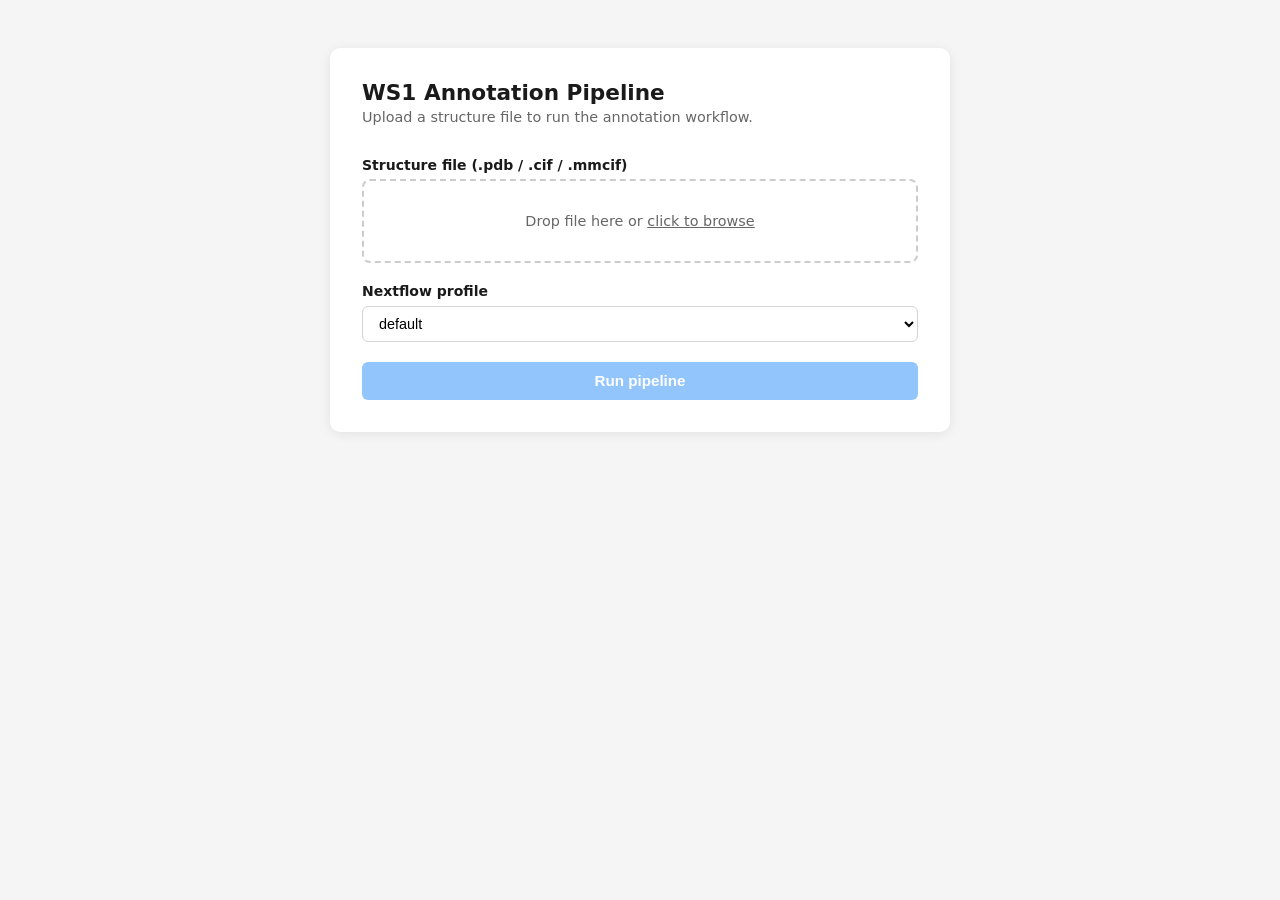
<file: workstreams/ws1-annotation-validation/ui/index.html>
<!DOCTYPE html>
<html lang="en">
<head>
  <meta charset="UTF-8" />
  <meta name="viewport" content="width=device-width, initial-scale=1.0" />
  <title>WS1 — Annotation Pipeline</title>
  <style>
    *, *::before, *::after { box-sizing: border-box; margin: 0; padding: 0; }

    body {
      font-family: system-ui, sans-serif;
      background: #f5f5f5;
      color: #1a1a1a;
      min-height: 100vh;
      display: flex;
      align-items: flex-start;
      justify-content: center;
      padding: 3rem 1rem;
    }

    .card {
      background: #fff;
      border-radius: 10px;
      box-shadow: 0 2px 12px rgba(0,0,0,.08);
      padding: 2rem;
      width: 100%;
      max-width: 620px;
    }

    h1 { font-size: 1.35rem; margin-bottom: 0.25rem; }
    .subtitle { color: #666; font-size: 0.9rem; margin-bottom: 2rem; }

    label { display: block; font-size: 0.875rem; font-weight: 600; margin-bottom: 0.4rem; }

    .field { margin-bottom: 1.25rem; }

    .drop-zone {
      border: 2px dashed #ccc;
      border-radius: 8px;
      padding: 2rem;
      text-align: center;
      cursor: pointer;
      transition: border-color .15s, background .15s;
      color: #666;
      font-size: 0.9rem;
    }
    .drop-zone:hover, .drop-zone.over { border-color: #3b82f6; background: #eff6ff; }
    .drop-zone.has-file { border-color: #22c55e; background: #f0fdf4; color: #15803d; }
    .drop-zone input[type=file] { display: none; }

    select {
      width: 100%;
      padding: 0.5rem 0.75rem;
      border: 1px solid #d1d5db;
      border-radius: 6px;
      font-size: 0.9rem;
      background: #fff;
    }

    button {
      width: 100%;
      padding: 0.65rem;
      background: #3b82f6;
      color: #fff;
      border: none;
      border-radius: 6px;
      font-size: 0.95rem;
      font-weight: 600;
      cursor: pointer;
      transition: background .15s;
    }
    button:hover:not(:disabled) { background: #2563eb; }
    button:disabled { background: #93c5fd; cursor: not-allowed; }

    /* progress */
    .section-title {
      font-size: 0.8rem;
      font-weight: 700;
      text-transform: uppercase;
      letter-spacing: .05em;
      color: #888;
      margin-bottom: 0.6rem;
      margin-top: 1.5rem;
    }

    .status-badge {
      display: inline-block;
      padding: 0.15rem 0.6rem;
      border-radius: 999px;
      font-size: 0.78rem;
      font-weight: 700;
      text-transform: uppercase;
      letter-spacing: .04em;
    }
    .badge-running  { background: #dbeafe; color: #1d4ed8; }
    .badge-completed { background: #dcfce7; color: #166534; }
    .badge-failed   { background: #fee2e2; color: #991b1b; }
    .badge-cancelled { background: #f3f4f6; color: #374151; }

    .progress-bar-wrap {
      height: 6px;
      background: #e5e7eb;
      border-radius: 3px;
      margin: 0.6rem 0;
      overflow: hidden;
    }
    .progress-bar {
      height: 100%;
      background: #3b82f6;
      border-radius: 3px;
      transition: width .3s;
    }
    .progress-counts { font-size: 0.82rem; color: #555; }

    /* log */
    .log {
      background: #1e1e2e;
      color: #cdd6f4;
      border-radius: 6px;
      padding: 0.75rem 1rem;
      font-family: monospace;
      font-size: 0.8rem;
      max-height: 220px;
      overflow-y: auto;
      margin-top: 0.5rem;
    }
    .log-line { white-space: pre-wrap; word-break: break-all; line-height: 1.5; }
    .log-line.err { color: #f38ba8; }

    /* results */
    .results-list { list-style: none; margin-top: 0.5rem; }
    .results-list li {
      display: flex;
      align-items: center;
      gap: 0.5rem;
      padding: 0.4rem 0;
      border-bottom: 1px solid #f3f4f6;
      font-size: 0.875rem;
    }
    .results-list li:last-child { border-bottom: none; }
    .results-list a {
      color: #3b82f6;
      text-decoration: none;
      word-break: break-all;
    }
    .results-list a:hover { text-decoration: underline; }

    .hidden { display: none; }
    .error-msg { color: #dc2626; font-size: 0.875rem; margin-top: 0.5rem; }
  </style>
</head>
<body>
<div class="card">
  <h1>WS1 Annotation Pipeline</h1>
  <p class="subtitle">Upload a structure file to run the annotation workflow.</p>

  <!-- Upload form -->
  <div id="form-section">
    <div class="field">
      <label>Structure file (.pdb / .cif / .mmcif)</label>
      <div class="drop-zone" id="drop-zone">
        <input type="file" id="file-input" accept=".pdb,.cif,.mmcif" />
        <span id="drop-label">Drop file here or <u>click to browse</u></span>
      </div>
    </div>

    <div class="field">
      <label for="profile-select">Nextflow profile</label>
      <select id="profile-select">
        <option value="">default</option>
      </select>
    </div>

    <button id="run-btn" disabled>Run pipeline</button>
    <p class="error-msg hidden" id="form-error"></p>
  </div>

  <!-- Run progress -->
  <div id="progress-section" class="hidden">
    <div class="section-title">Run status</div>
    <div>
      <span id="status-badge" class="status-badge badge-running">running</span>
      <span id="run-id-label" style="font-size:.8rem;color:#888;margin-left:.5rem;"></span>
    </div>
    <div class="progress-bar-wrap">
      <div class="progress-bar" id="progress-bar" style="width:0%"></div>
    </div>
    <div class="progress-counts" id="progress-counts">Waiting for tasks…</div>

    <div class="section-title">Live log</div>
    <div class="log" id="log"></div>

    <div id="results-section" class="hidden">
      <div class="section-title">Results</div>
      <ul class="results-list" id="results-list"></ul>
    </div>
  </div>
</div>

<script>
  const API = 'http://127.0.0.1:8000';

  // ── DOM refs ──
  const dropZone      = document.getElementById('drop-zone');
  const fileInput     = document.getElementById('file-input');
  const dropLabel     = document.getElementById('drop-label');
  const profileSelect = document.getElementById('profile-select');
  const runBtn        = document.getElementById('run-btn');
  const formError     = document.getElementById('form-error');
  const formSection   = document.getElementById('form-section');
  const progressSec   = document.getElementById('progress-section');
  const statusBadge   = document.getElementById('status-badge');
  const runIdLabel    = document.getElementById('run-id-label');
  const progressBar   = document.getElementById('progress-bar');
  const progressCounts= document.getElementById('progress-counts');
  const logEl         = document.getElementById('log');
  const resultsSec    = document.getElementById('results-section');
  const resultsList   = document.getElementById('results-list');

  let selectedFile = null;

  // ── Load profiles ──
  async function loadProfiles() {
    try {
      const res = await fetch(`${API}/profiles`);
      if (!res.ok) return;
      const { profiles } = await res.json();
      profileSelect.innerHTML = '<option value="">default</option>';
      profiles.forEach(p => {
        const opt = document.createElement('option');
        opt.value = opt.textContent = p;
        profileSelect.appendChild(opt);
      });
    } catch { /* server not up yet — keep defaults */ }
  }
  loadProfiles();

  // ── File selection ──
  dropZone.addEventListener('click', () => fileInput.click());
  fileInput.addEventListener('change', () => setFile(fileInput.files[0]));

  dropZone.addEventListener('dragover', e => { e.preventDefault(); dropZone.classList.add('over'); });
  dropZone.addEventListener('dragleave', () => dropZone.classList.remove('over'));
  dropZone.addEventListener('drop', e => {
    e.preventDefault();
    dropZone.classList.remove('over');
    setFile(e.dataTransfer.files[0]);
  });

  function setFile(file) {
    if (!file) return;
    selectedFile = file;
    dropZone.classList.add('has-file');
    dropLabel.textContent = `✓ ${file.name}`;
    runBtn.disabled = false;
    hideError();
  }

  // ── Run ──
  runBtn.addEventListener('click', async () => {
    if (!selectedFile) return;
    runBtn.disabled = true;
    hideError();

    try {
      // 1. Upload
      addLog('Uploading file…');
      const fd = new FormData();
      fd.append('file', selectedFile);
      const upRes = await fetch(`${API}/uploads`, { method: 'POST', body: fd });
      if (!upRes.ok) throw new Error(`Upload failed: ${(await upRes.json()).detail}`);
      const { upload_id } = await upRes.json();
      addLog(`Upload OK — id ${upload_id}`);

      // 2. Launch run
      addLog('Launching pipeline run…');
      const runRes = await fetch(`${API}/runs`, {
        method: 'POST',
        headers: { 'Content-Type': 'application/json' },
        body: JSON.stringify({ input: upload_id, profile: profileSelect.value || null }),
      });
      if (!runRes.ok) throw new Error(`Launch failed: ${(await runRes.json()).detail}`);
      const run = await runRes.json();
      addLog(`Run started — id ${run.id}`);

      // 3. Show progress panel
      formSection.classList.add('hidden');
      progressSec.classList.remove('hidden');
      runIdLabel.textContent = run.id;
      setStatus(run.status);

      // 4. Stream events
      streamEvents(run.id);

    } catch (err) {
      showError(err.message);
      runBtn.disabled = false;
    }
  });

  // ── SSE stream ──
  function streamEvents(runId) {
    const es = new EventSource(`${API}/runs/${runId}/events`);

    es.onmessage = e => {
      let ev;
      try { ev = JSON.parse(e.data); } catch { return; }

      if (ev.event === 'task') {
        const t = ev.task || {};
        addLog(`[task] ${t.name || ''} — ${t.status || ''}`);
      } else if (ev.event === 'run') {
        addLog(`[run] ${ev.status || ''}`);
      } else if (ev.event === 'terminated') {
        setStatus(ev.status);
        addLog(`Pipeline ${ev.status}.`);
        es.close();
        if (ev.status === 'completed') loadResults(runId);
      }

      // update progress bar from polling (SSE events don't carry totals)
      pollProgress(runId);
    };

    es.onerror = () => {
      addLog('[connection lost — polling for final status]', true);
      es.close();
      pollFallback(runId);
    };
  }

  // Update progress bar from GET /runs/{id}
  async function pollProgress(runId) {
    try {
      const res = await fetch(`${API}/runs/${runId}`);
      if (!res.ok) return;
      const info = await res.json();
      const p = info.progress;
      const total = p.submitted || 0;
      const done  = p.completed + p.failed;
      if (total > 0) {
        progressBar.style.width = `${Math.round((done / total) * 100)}%`;
        progressCounts.textContent =
          `${p.completed} completed, ${p.failed} failed, ${total} total tasks`;
      }
      setStatus(info.status);
    } catch { /* ignore */ }
  }

  async function pollFallback(runId) {
    let attempts = 0;
    const iv = setInterval(async () => {
      attempts++;
      try {
        const res = await fetch(`${API}/runs/${runId}`);
        if (!res.ok) return;
        const info = await res.json();
        setStatus(info.status);
        if (info.finished_at !== null || attempts > 60) {
          clearInterval(iv);
          if (info.status === 'completed') loadResults(runId);
        }
      } catch { if (attempts > 60) clearInterval(iv); }
    }, 3000);
  }

  // ── Results ──
  async function loadResults(runId) {
    try {
      const res = await fetch(`${API}/runs/${runId}/results`);
      if (!res.ok) return;
      const { files } = await res.json();
      if (!files || files.length === 0) return;
      resultsList.innerHTML = '';
      files.forEach(f => {
        const li = document.createElement('li');
        const a  = document.createElement('a');
        a.href = `${API}/runs/${runId}/results/${f}`;
        a.textContent = f;
        a.download = f.split('/').pop();
        li.appendChild(a);
        resultsList.appendChild(li);
      });
      resultsSec.classList.remove('hidden');
    } catch { /* ignore */ }
  }

  // ── Helpers ──
  function setStatus(status) {
    statusBadge.textContent = status;
    statusBadge.className = `status-badge badge-${status}`;
  }

  function addLog(msg, isErr = false) {
    const line = document.createElement('div');
    line.className = 'log-line' + (isErr ? ' err' : '');
    line.textContent = msg;
    logEl.appendChild(line);
    logEl.scrollTop = logEl.scrollHeight;
  }

  function showError(msg) { formError.textContent = msg; formError.classList.remove('hidden'); }
  function hideError()    { formError.classList.add('hidden'); }
</script>
</body>
</html>
</file>
